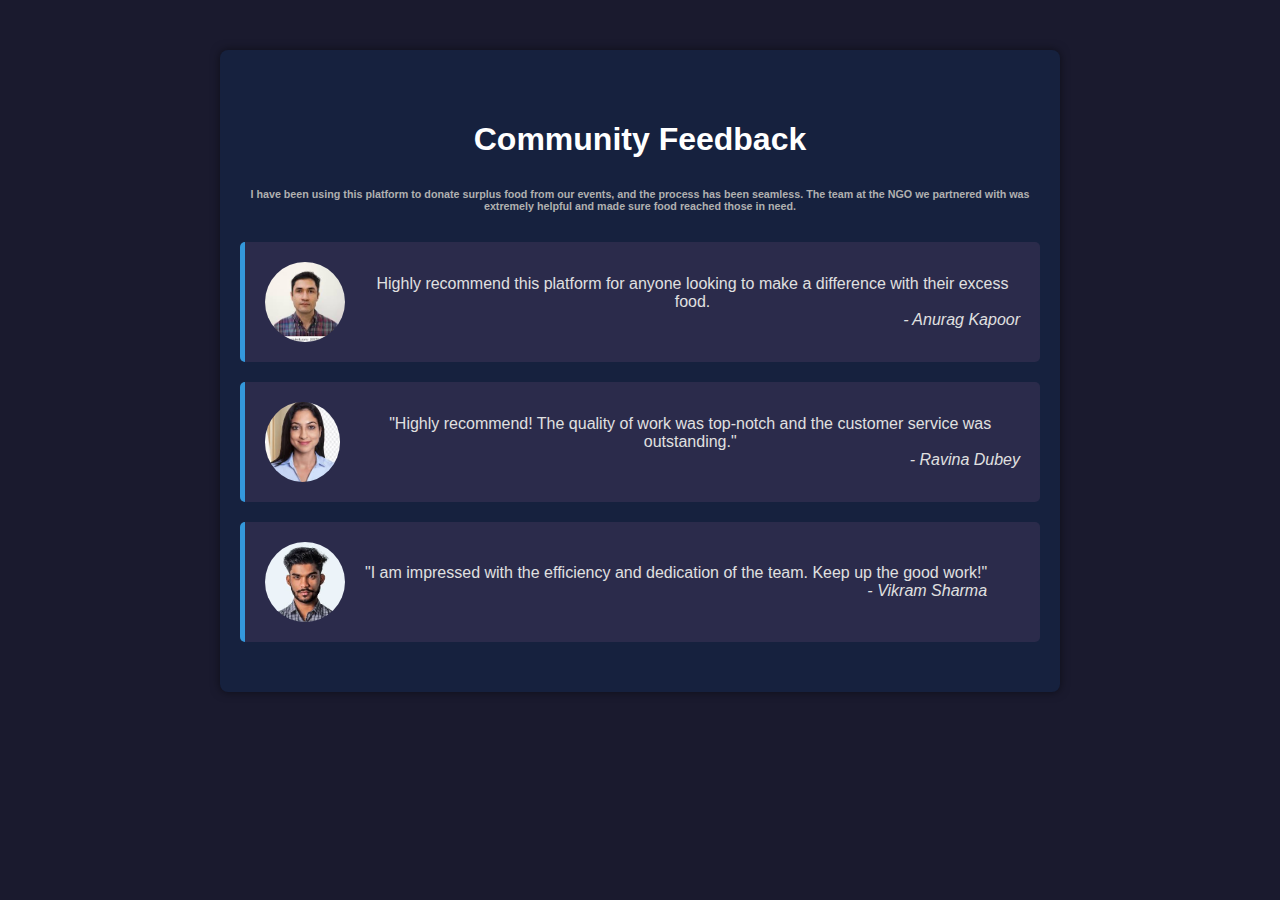
<file: Feedback.html>
<!DOCTYPE html>
<html lang="en">
<head>
    <meta charset="UTF-8">
    <meta name="viewport" content="width=device-width, initial-scale=1.0">
    <title>Community Feedback</title>
    <style>
        body {
            font-family: Arial, sans-serif;
            margin: 0;
            padding: 0;
            background-color: #1a1a2e;
            color: #e0e0e0;
        }

        .testimonials {
            background-color: #16213e;
            padding: 50px 20px;
            max-width: 800px;
            margin: 50px auto;
            border-radius: 8px;
            box-shadow: 0 0 10px rgba(0, 0, 0, 0.5);
            text-align: center;
        }

        .testimonials h1 {
            color: #fff;
            margin-bottom: 30px;
        }

        .testimonials h6 {
            color: #b0b0b0;
            margin-bottom: 30px;
        }

        .testimonial-container {
            display: flex;
            flex-direction: column;
            gap: 20px;
        }

        .testimonial {
            background-color: #2b2b4b;
            border-left: 5px solid #3498db;
            padding: 20px;
            border-radius: 5px;
            display: flex;
            align-items: center;
            gap: 20px;
            transition: transform 0.3s ease, box-shadow 0.3s ease;
        }

        .testimonial:hover {
            transform: scale(1.05);
            box-shadow: 0 10px 20px rgba(0, 0, 0, 0.5);
        }

        .testimonial img {
            border-radius: 50%;
            width: 80px;
            height: 80px;
            object-fit: cover;
        }

        .testimonial p {
            margin: 0;
            color: #e0e0e0;
        }

        .client-name {
            font-style: italic;
            text-align: right;
            color: #b0b0b0;
            margin-top: 10px;
        }

        @keyframes fadeIn {
            from { opacity: 0; }
            to { opacity: 1; }
        }

        .testimonial {
            animation: fadeIn 1s ease-in-out;
        }
    </style>
</head>
<body>
    <section class="testimonials">
        <h1>Community Feedback</h1>
        <h6>I have been using this platform to donate surplus food from our events, and the process has been seamless. The team at the NGO we partnered with was extremely helpful and made sure food reached those in need.</h6>
        <div class="testimonial-container">
            <div class="testimonial">
                <img src="photos/p1.jpeg" alt="Anurag Kapoor">
                <div>
                    <p>Highly recommend this platform for anyone looking to make a difference with their excess food.</p>
                    <p class="client-name">- Anurag Kapoor</p>
                </div>
            </div>
            <div class="testimonial">
                <img src="photos/p2.jpeg" alt="Ravi Dubey">
                <div>
                    <p>"Highly recommend! The quality of work was top-notch and the customer service was outstanding."</p>
                    <p class="client-name">- Ravina Dubey</p>
                </div>
            </div>
            
            
            <div class="testimonial">
                <img src="photos/p5.jpeg" alt="Vikram Sharma">
                <div>
                    <p>"I am impressed with the efficiency and dedication of the team. Keep up the good work!"</p>
                    <p class="client-name">- Vikram Sharma</p>
                </div>
            </div>
        </div>
    </section>
</body>
</html>
</file>
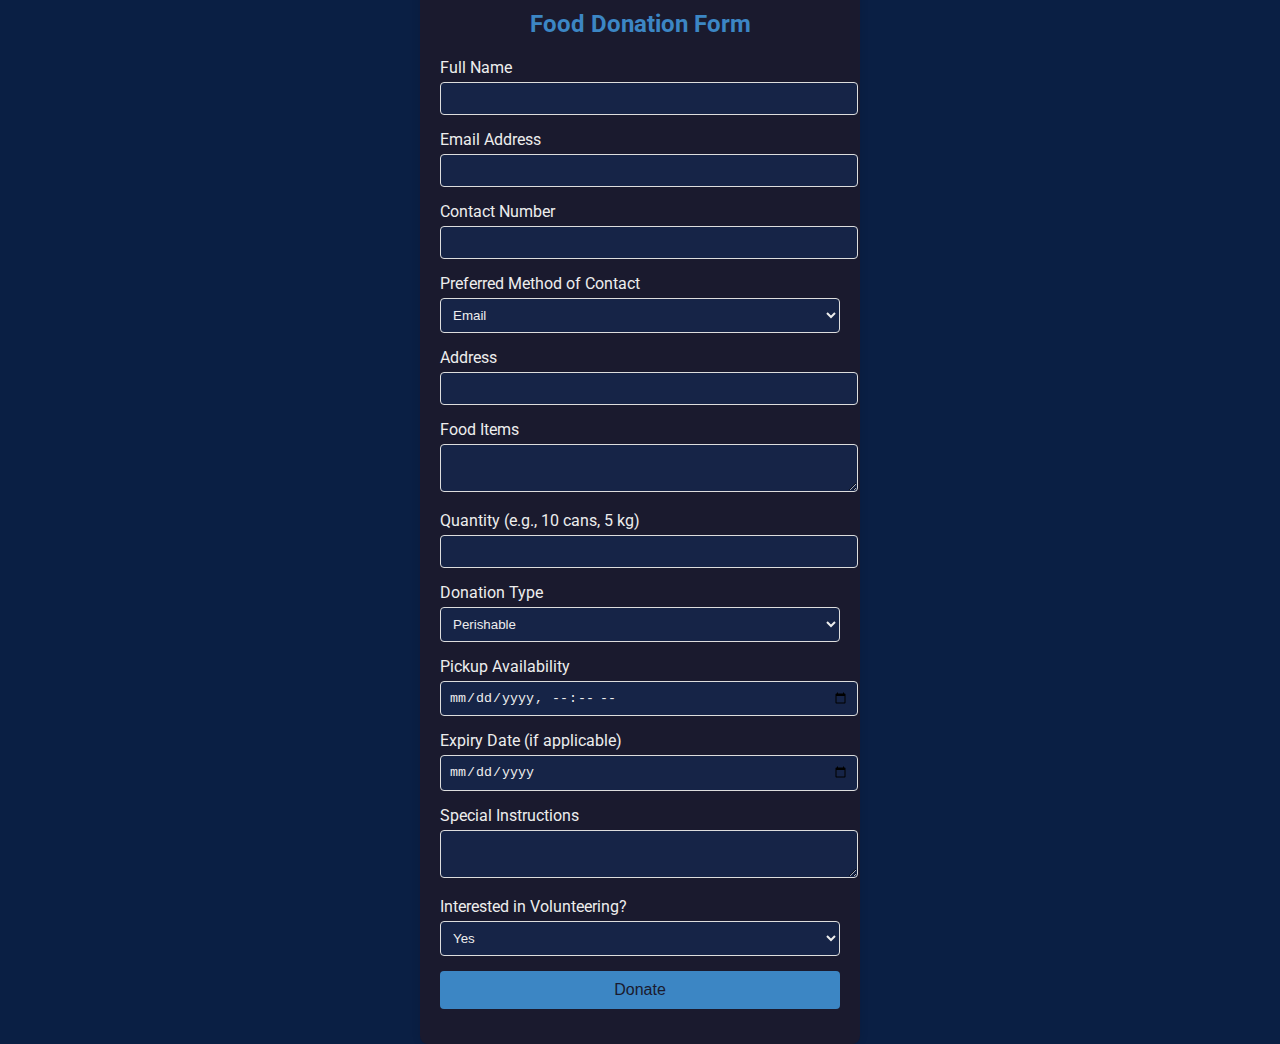
<file: form.html>
<!DOCTYPE html>
<html lang="en">
<head>
    <meta charset="UTF-8">
    <meta name="viewport" content="width=device-width, initial-scale=1.0">
    <title>Food Donation Form</title>
    <style>
        @import url('https://fonts.googleapis.com/css2?family=Roboto:wght@400;700&display=swap');

        body {
            font-family: 'Roboto', sans-serif;
            background-color: #0A1F44;
            color: #EDEDED;
            display: flex;
            justify-content: center;
            align-items: flex-start; 
            height: 100vh;
            margin: 0;
            overflow: auto;
            animation: fadeIn 1s ease-in-out;
            padding: 20px;
        }

        .container {
            background-color: #1A1A2E;
            padding: 20px;
            border-radius: 8px;
            box-shadow: 0 0 10px rgba(0, 0, 0, 0.1);
            width: 400px;
            transform: translateY(-50px);
            animation: slideUp 1s ease-in-out forwards;
        }

        h2 {
            text-align: center;
            margin-bottom: 20px;
            color:#3c86c4 ;
        }

        .form-group {
            margin-bottom: 15px;
        }

        .form-group label {
            display: block;
            margin-bottom: 5px;
            color: #EDEDED;
        }

        .form-group input,
        .form-group textarea,
        .form-group select {
            width: 100%;
            padding: 8px;
            border: 1px solid #ddd;
            border-radius: 4px;
            background-color: #162447;
            color: #EDEDED;
            transition: border-color 0.3s ease;
        }

        .form-group input:focus,
        .form-group textarea:focus,
        .form-group select:focus {
            border-color: #FFD700;
        }

        button {
            width: 100%;
            padding: 10px;
            background-color: #3c86c4;
            border: none;
            border-radius: 4px;
            color: #1A1A2E;
            font-size: 16px;
            cursor: pointer;
            transition: background-color 0.3s ease;
        }

        button:hover {
            background-color: #0026ff;
        }

        @keyframes fadeIn {
            from { opacity: 0; }
            to { opacity: 1; }
        }

        @keyframes slideUp {
            from { transform: translateY(50px); }
            to { transform: translateY(0); }
        }
    </style>
</head>
<body>
    <div class="container">
        <h2>Food Donation Form</h2>
        <form id="donationForm">
            <div class="form-group">
                <label for="name">Full Name</label>
                <input type="text" id="name" name="name" required>
            </div>
            <div class="form-group">
                <label for="email">Email Address</label>
                <input type="email" id="email" name="email" required>
            </div>
            <div class="form-group">
                <label for="contact">Contact Number</label>
                <input type="tel" id="contact" name="contact" required>
            </div>
            <div class="form-group">
                <label for="contact-method">Preferred Method of Contact</label>
                <select id="contact-method" name="contact_method" required>
                    <option value="email">Email</option>
                    <option value="phone">Phone</option>
                </select>
            </div>
            <div class="form-group">
                <label for="address">Address</label>
                <input type="text" id="address" name="address" required>
            </div>
            <div class="form-group">
                <label for="food-items">Food Items</label>
                <textarea id="food-items" name="food_items" required></textarea>
            </div>
            <div class="form-group">
                <label for="quantity">Quantity (e.g., 10 cans, 5 kg)</label>
                <input type="text" id="quantity" name="quantity" required>
            </div>
            <div class="form-group">
                <label for="donation-type">Donation Type</label>
                <select id="donation-type" name="donation_type" required>
                    <option value="perishable">Perishable</option>
                    <option value="non-perishable">Non-Perishable</option>
                </select>
            </div>
            <div class="form-group">
                <label for="pickup">Pickup Availability</label>
                <input type="datetime-local" id="pickup" name="pickup" required>
            </div>
            <div class="form-group">
                <label for="expiry">Expiry Date (if applicable)</label>
                <input type="date" id="expiry" name="expiry">
            </div>
            <div class="form-group">
                <label for="special-instructions">Special Instructions</label>
                <textarea id="special-instructions" name="special_instructions"></textarea>
            </div>
            <div class="form-group">
                <label for="volunteer">Interested in Volunteering?</label>
                <select id="volunteer" name="volunteer" required>
                    <option value="yes">Yes</option>
                    <option value="no">No</option>
                </select>
            </div>
            <form action="thank_you.html" method="get"> 
               
                <button type="submit" class="form-group">Donate</button>
        </form>
    </div>
    <script>
        document.getElementById('donationForm').addEventListener('submit', function(event) {
            event.preventDefault(); 

            const formData = {
                name: document.getElementById('name').value,
                email: document.getElementById('email').value,
                contact: document.getElementById('contact').value,
                contactMethod: document.getElementById('contact-method').value,
                address: document.getElementById('address').value,
                foodItems: document.getElementById('food-items').value,
                quantity: document.getElementById('quantity').value,
                donationType: document.getElementById('donation-type').value,
                pickup: document.getElementById('pickup').value,
                expiry: document.getElementById('expiry').value,
                specialInstructions: document.getElementById('special-instructions').value,
                volunteer: document.getElementById('volunteer').value
            };

            fetch('/submit1', {
                method: 'POST',
                headers: {
                    'Content-Type': 'application/json'
                },
                body: JSON.stringify(formData)
            })
            .then(response => response.json())
            .then(data => {
                alert('Thank you for your donation!');
                document.getElementById('donationForm').reset();
            })
            .catch(error => {
                alert('An error occurred. Please try again.');
                console.error('Error:', error);
            });
        });
    </script>
</body>
</html>
</file>
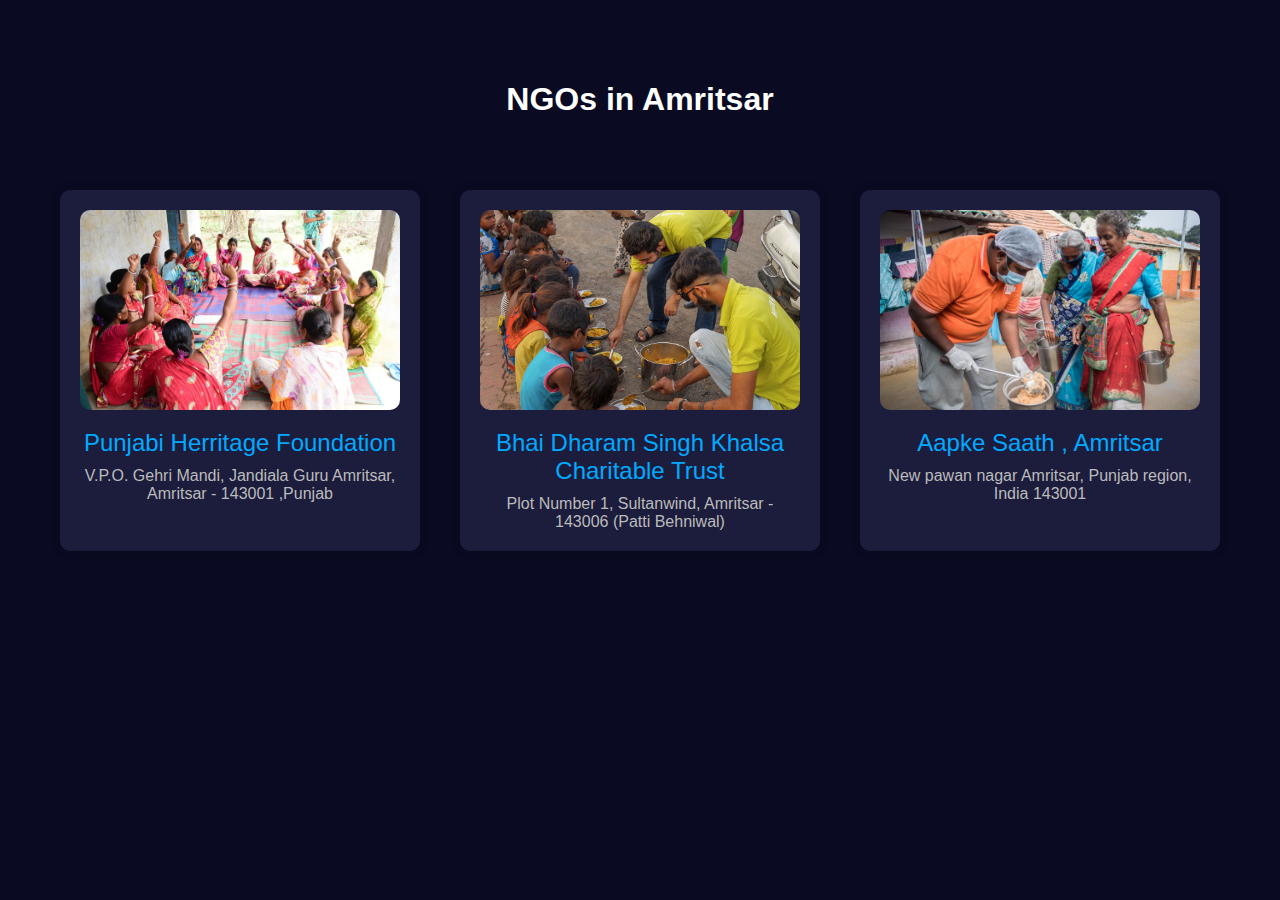
<file: ngo.html>
<!DOCTYPE html>
<html lang="en">
<head>
    <meta charset="UTF-8">
    <meta name="viewport" content="width=device-width, initial-scale=1.0">
    <title>NGOs in Amritsar</title>
    <style>
        body {
            font-family: 'Segoe UI', Tahoma, Geneva, Verdana, sans-serif;
            margin: 0;
            padding: 0;
            background-color: #0a0a23;
            color: #ffffff;
        }
        .container {
            max-width: 1200px;
            margin: 0 auto;
            padding: 40px 20px;
        }
        .header {
            text-align: center;
            padding: 20px;
            margin-bottom: 20px;
        }
        .header h1 {
            color: #ffffff;
        }
        .ngo-list {
            list-style: none;
            padding: 0;
            display: flex;
            flex-wrap: wrap;
            justify-content: space-around;
        }
        .ngo-item {
            background-color: #1c1c3c;
            padding: 20px;
            margin: 10px;
            border-radius: 10px;
            box-shadow: 0 0 10px rgba(0, 0, 0, 0.2);
            flex: 0 0 30%;
            box-sizing: border-box;
            text-align: center;
            overflow: hidden;
            transition: transform 0.3s;
        }
        .ngo-item:hover {
            transform: scale(1.05);
        }
        .ngo-image {
            width: 100%;
            height: 200px;
            object-fit: cover;
            border-radius: 10px;
            margin-bottom: 15px;
            transition: transform 0.3s, filter 0.3s;
        }
        .ngo-item:hover .ngo-image {
            transform: scale(1.1);
            filter: brightness(0.8);
        }
        .ngo-name {
            font-size: 1.5em;
            margin-bottom: 10px;
            color: #00aaff;
        }
        .ngo-address {
            color: #bbbbbb;
        }
        @media (max-width: 768px) {
            .ngo-item {
                flex: 0 0 45%;
            }
        }
        @media (max-width: 480px) {
            .ngo-item {
                flex: 0 0 100%;
            }
        }
    </style>
</head>
<body>
    <div class="container">
        <div class="header">
            <h1>NGOs in Amritsar</h1>
        </div>
        <ul class="ngo-list">
            <li class="ngo-item">
                <img src="photos/emolocals.webp" alt="NGO 1" class="ngo-image">
                <div class="ngo-name">Punjabi Herritage Foundation </div>
                <div class="ngo-address">V.P.O. Gehri Mandi, Jandiala Guru Amritsar, Amritsar - 143001 ,Punjab</div>
            </li>
            <li class="ngo-item">
                <img src="photos/volunteer.png" alt="NGO 2" class="ngo-image">
                <div class="ngo-name">
                    Bhai Dharam Singh Khalsa Charitable Trust</div>
                <div class="ngo-address">Plot Number 1, Sultanwind, Amritsar - 143006 (Patti Behniwal)</div>
            </li>
            <li class="ngo-item">
                <img src="photos/communityengagement.jpg" alt="NGO 3" class="ngo-image">
                <div class="ngo-name">Aapke Saath , Amritsar</div>
                <div class="ngo-address">New pawan nagar Amritsar, Punjab region, India 143001</div>
            </li>
          
        </ul>
    </div>
</body>
</html>
</file>
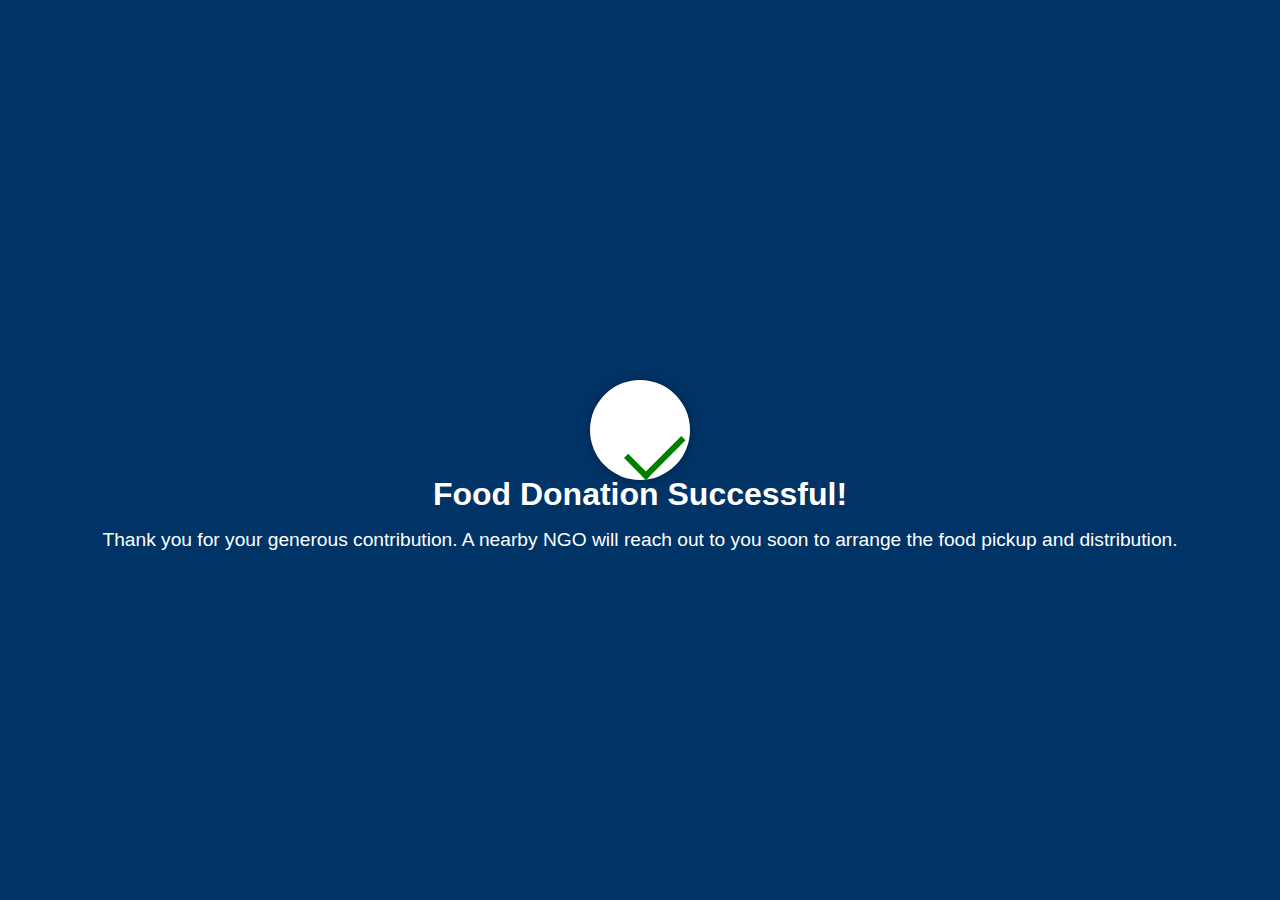
<file: thank_you.html>
<!DOCTYPE html>
<html lang="en">
<head>
    <meta charset="UTF-8">
    <meta name="viewport" content="width=device-width, initial-scale=1.0">
    <title>Thank You!</title>
    <style>
        body {
            background-color: #003366; /* Dark shade of blue */
            color: #ffffff; /* White font */
            font-family: Arial, sans-serif;
            display: flex;
            justify-content: center;
            align-items: center;
            height: 100vh;
            margin: 0;
        }
        .container {
            text-align: center;
        }
        h1 {
            font-size: 2em;
            margin-bottom: 0.5em;
        }
        p {
            font-size: 1.2em;
            margin-top: 0;
        }
        .tick-wrapper {
            position: relative;
            display: inline-block;
            width: 100px;
            height: 100px;
            margin-bottom: 20px; /* Add margin to prevent overlap with text */
        }
        .tick {
            position: absolute;
            top: -200px; /* Start from outside the window */
            left: 50%;
            width: 100px;
            height: 100px;
            background: #ffffff;
            border-radius: 50%;
            transform: translateX(-50%);
            box-shadow: 0 0 10px rgba(0,0,0,0.3);
            display: flex;
            align-items: center;
            justify-content: center;
            transition: top 1s ease-in-out;
        }
        .tick::before {
            content: "";
            position: absolute;
            width: 25px;
            height: 50px;
            border: solid green;
            border-width: 0 6px 6px 0;
            display: inline-block;
            transform: rotate(45deg);
            transform-origin: bottom left;
        }
        .tick.show {
            top: 50%; /* Move to the center of the screen */
        }
    </style>
</head>
<body>
    <div class="container">
        <div class="tick-wrapper">
            <div class="tick"></div>
        </div>
        <h1>Food Donation Successful!</h1>
        <p>Thank you for your generous contribution. A nearby NGO will reach out to you soon to arrange the food pickup and distribution.</p>
    </div>
    <script>
        // Add the "show" class to the tick element after the page loads to trigger the animation
        window.onload = function() {
            setTimeout(function() {
                document.querySelector('.tick').classList.add('show');
            }, 100); // slight delay to ensure smooth animation
        };
    </script>
</body>
</html>
</file>
